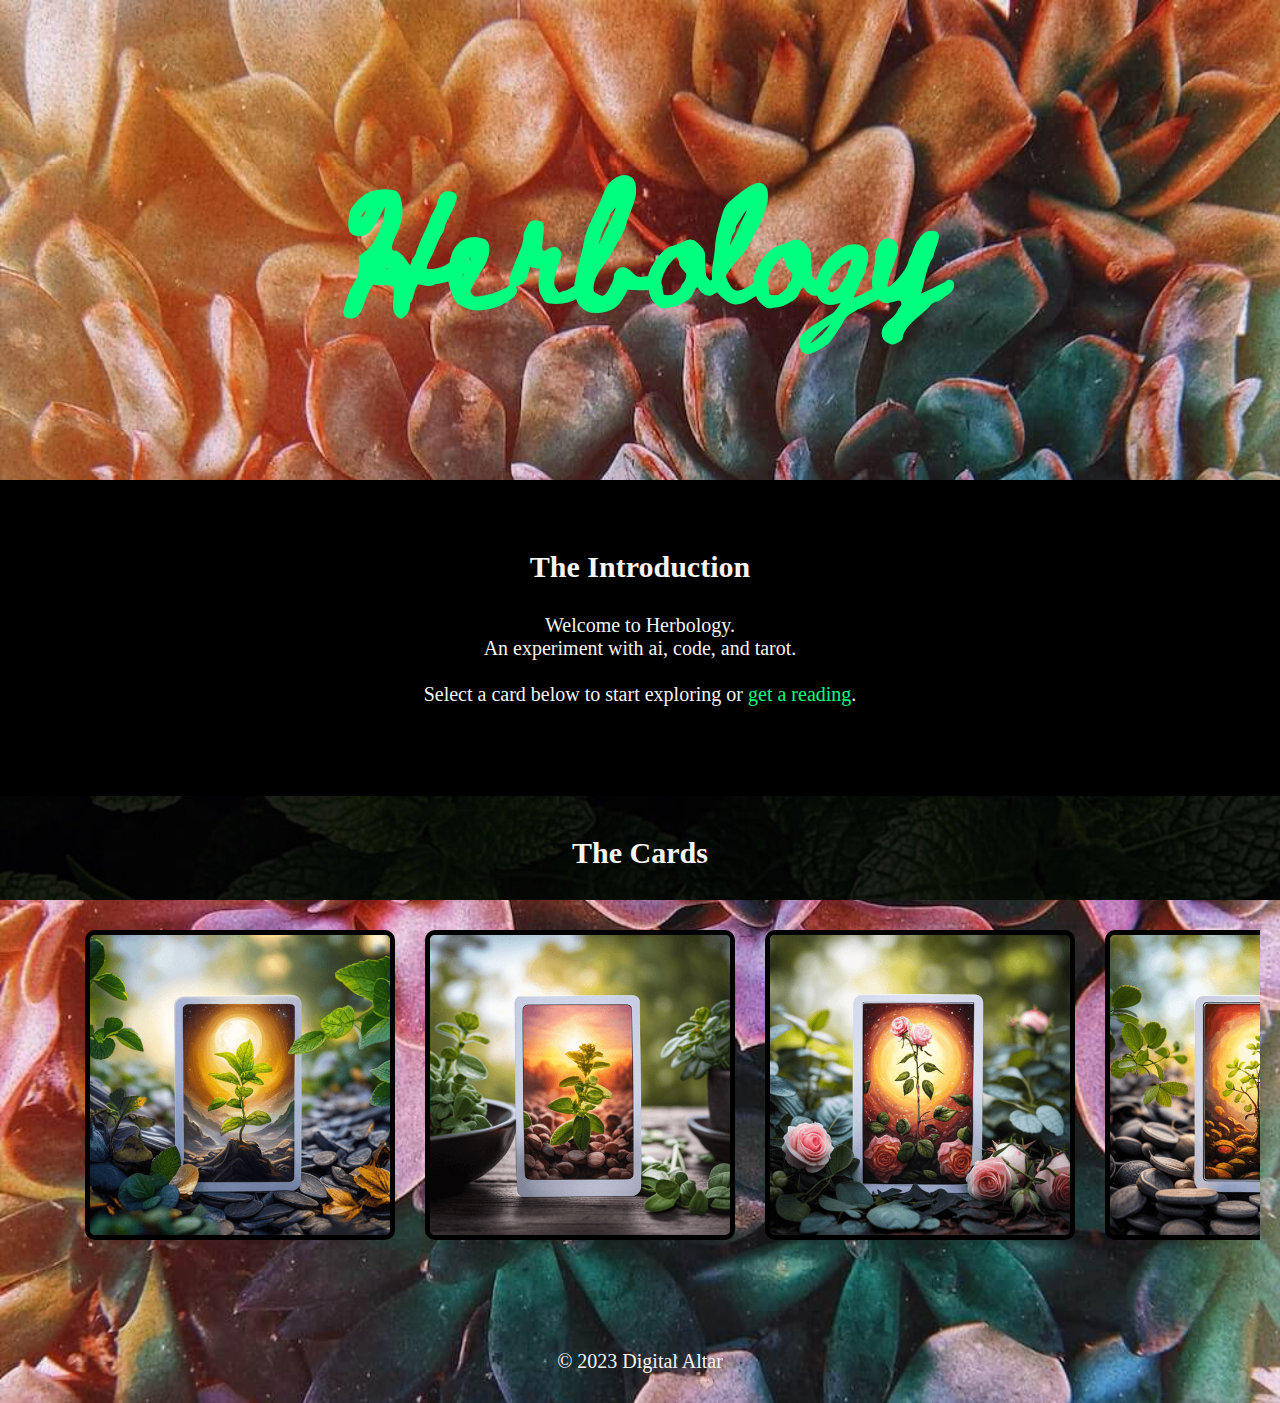
<file: index.html>
<!DOCTYPE html>
<html>
<head>
  <meta charset="UTF-8">
  <meta name="viewport">
  <title>Herbology by Digital Altar</title>
  <link rel="stylesheet" type="text/css" href="./style.css">
  <link rel="preconnect" href="https://fonts.googleapis.com">
  <link rel="preconnect" href="https://fonts.gstatic.com" crossorigin>
  <link href="https://fonts.googleapis.com/css2?family=Beth+Ellen&display=swap" rel="stylesheet"> 
<script src="./cards.js"></script>
</head>
<body>
  <header>
    <h1 class="logo">Herbology</h1>
  </header>
  <section id="the-introduction">
    <h2>The Introduction</h2>
    <p>Welcome to Herbology.<br>
    An experiment with ai, code, and tarot.<br><br>
    Select a card below to start exploring or <span id="random-card">get a reading</span>.</p>
  </section>
  <section id="the-cards">
    <h2>The Cards</h2>
    <div id="the-details"></div>
    <div id="arrows" class="hide-arrows">
      <span id="arrow-left" class="arrow">&lt; Previous Card</span>
      <span id="arrow-right" class="arrow">Next Card &gt;</span>
    </div>
    <div id="cards" class="slider"></div>
  </section>
  <footer>
    &copy; 2023 Digital Altar
  </footer>
</body>
</html>
</file>
<file: style.css>
body {
	background: black;
	color: whitesmoke;
	font-size: 20px;
	font-family: 'Lora', serif;
	padding: 0;
	margin: 0;
	background: url('./assets/unsplash2.jpg');
	background-size: cover;
	background-repeat: no-repeat;
	background-attachment: fixed;
}
a {
	color: springgreen;
	text-decoration: none;
}
a:hover {
	color: white;
	transition: 1s;
}
h1.logo {
	font-family: 'Beth Ellen', cursive;
	font-size: 600%;
	color: springgreen;
	line-height: 400%;
	margin: 0 auto;
	padding: 0;
	text-align: center;
	background: transparent;
}
.card {
	margin: 20px 5px;
	max-width: 340px;
}
.card img {
	border: solid 5px black;
	display: block;
	width: 300px;
	height: 300px;
	border-radius: 10px;
	margin: 10px;
}
@media screen and (max-width: 768px) {
.card {
	padding: 5px;
	margin: 20px 5px;
	max-width: 240px;
}
.card img {
	border: solid 5px black;
	display: block;
	width: 200px;
	height: 200px;
	border-radius: 10px;
	margin: 10px;
}
}
.card:hover {
	transition: 1.5s;
	cursor: pointer;
}
.card:hover img {
	border-radius: 0;
	border: solid 5px springgreen;
	transition: 1.5s;
	width: 320px;
	height: 320px;
	margin: 0;
}
section {
	margin: 0 auto;
	text-align: center;
	padding: 20px;
}
#the-introduction {
	background: black;
	padding-bottom: 70px;
}
#the-introduction h2 {
	margin: 50px auto 30px auto;
}
#the-cards {
	background-image: url('./assets/unsplash3.jpg');
	background-size: cover;
	background-attachment: fixed;
}
#the-cards h2 {
	margin: 20px auto 20px auto;
}
#the-details {
	margin: 30px auto auto auto;
	max-width: 1200px;
  	display: none;
}
#the-details.show-details {
  	display: block;
}
#cards {
	margin: 30px 0px 30px 50px;
}
.card-details, .card-image {
	width: calc(50% - 40px);
	vertical-align: top;
}
.card-image {
	border: solid 2px goldenrod;
	margin: 20px 0;
	padding: 0;
}
.card-details {
	float: right;
	text-align: left;
	padding: 20px;
}
#the-details h3 {
	font-family: 'Beth Ellen', cursive;
	font-size: 60px;
	line-height: 100%;
}
footer {
	padding: 30px;
	text-align: center;
}
#random-card {
	color: springgreen;
	cursor: pointer;
}
#random-card:hover {
	color: white;
	transition: 1s;
}
button.show-random {
    background: greenyellow;
    font-size: 30px;
    padding: 10px 30px;
    border: 0;
    border-radius: 12px;
    text-align: center;
    margin: 30px auto;	
    display: block;
    font-family: serif;
    color: saddlebrown;
}
button.show-random:hover {
	cursor: pointer;
}
.hide-arrows {
	display: none;
}
#arrows {
	max-width: 800px;
	margin: 30px auto auto auto;
	overflow: hidden;
}
.arrow {
	cursor: pointer;
	color: springgreen;
}
.arrow:hover {
	color: white;
	transition: 1s;
}
#arrow-left {
	float: left;
}
#arrow-right {
	float: right;
}
.slider {
  display: flex;
  flex-direction: row;
  overflow-x: scroll;
  margin: 0 auto;
}
.slider::-webkit-scrollbar {
  width: 10px;
  background-color: rgba(0,0,0,.5);
  border-radius: 10px;
}

/* Style the scrollbar thumb */
.slider::-webkit-scrollbar-thumb {
  background-color: whitesmoke;
  border-radius: 10px;
}

/* Style the scrollbar thumb when it's being hovered over */
.slider::-webkit-scrollbar-thumb:hover {
  background-color: springgreen;
}

/* Style the scrollbar thumb when it's being clicked and dragged */
.slider::-webkit-scrollbar-thumb:active {
  background-color: springgreen;
}

/* Style the scrollbar track */
.slider::-webkit-scrollbar-track {
	background-color: gray;
}
</file>
